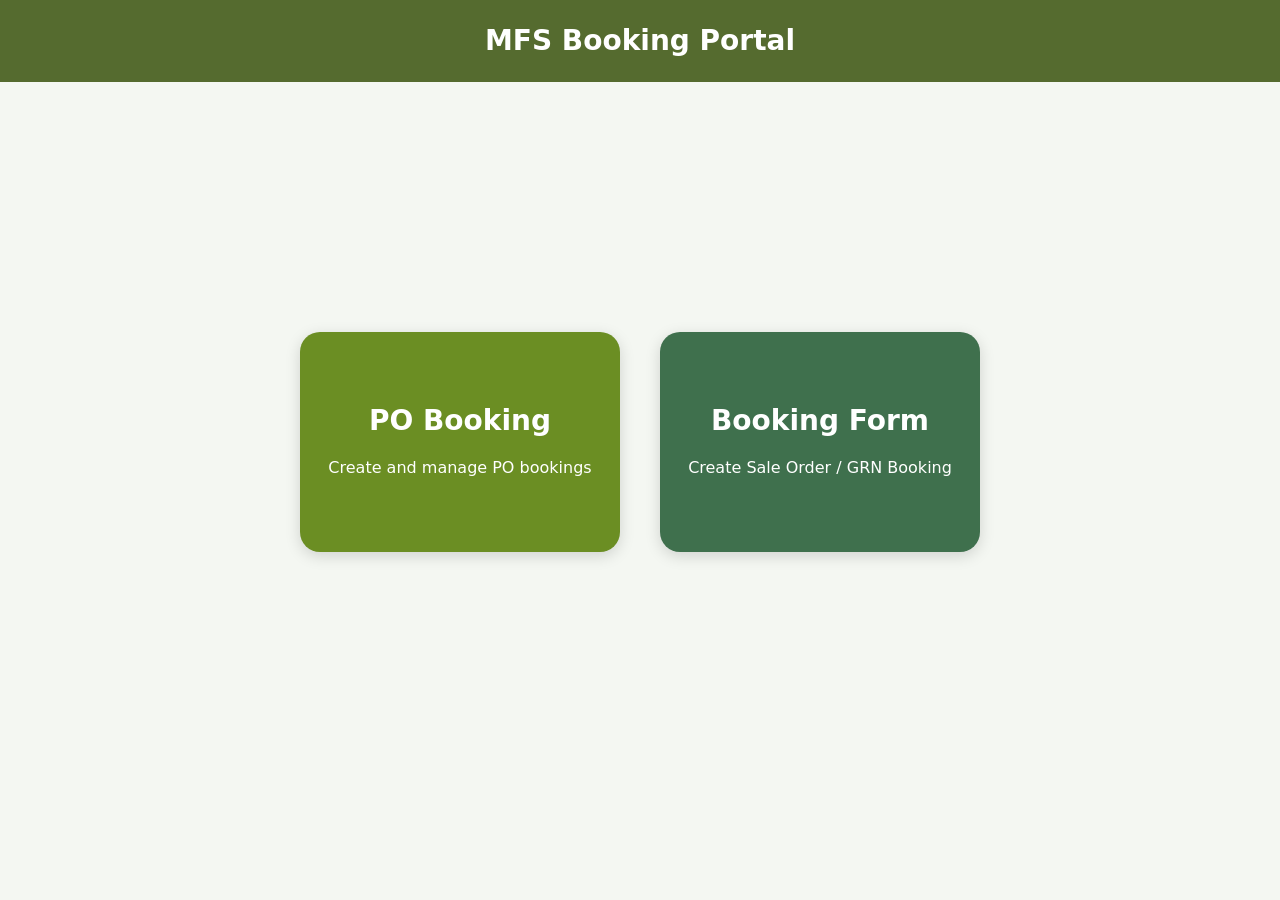
<file: index.html>
<!DOCTYPE html>
<html lang="en">

<head>

    <meta charset="UTF-8">
    <meta name="viewport" content="width=device-width, initial-scale=1.0">

    <title>MFS Booking Portal</title>

    <link href="https://cdn.jsdelivr.net/npm/bootstrap@5.3.3/dist/css/bootstrap.min.css" rel="stylesheet">

    <style>
        body {
            background: #f4f7f2;
            min-height: 100vh;
        }

        .header {
            background: #556b2f;
            color: white;
            padding: 20px;
            text-align: center;
            font-size: 28px;
            font-weight: bold;
        }

        .main-container {
            display: flex;
            justify-content: center;
            align-items: center;
            height: 80vh;
            gap: 40px;
        }

        .portal-card {
            width: 320px;
            height: 220px;
            border: none;
            border-radius: 20px;
            cursor: pointer;
            transition: 0.3s;
            box-shadow: 0px 4px 15px rgba(0, 0, 0, 0.15);
        }

        .portal-card:hover {
            transform: translateY(-8px);
        }

        .po-card {
            background: #6b8e23;
            color: white;
        }

        .booking-card {
            background: #3f704d;
            color: white;
        }

        .card-body {
            display: flex;
            flex-direction: column;
            justify-content: center;
            align-items: center;
            height: 100%;
        }

        .card-title {
            font-size: 28px;
            font-weight: bold;
        }

        .card-text {
            margin-top: 10px;
            text-align: center;
        }
    </style>

</head>

<body>

    <div class="header">
        MFS Booking Portal
    </div>

    <div class="main-container">

        <div class="card portal-card po-card" onclick="location.href='po_booking.html'">

            <div class="card-body">

                <h3 class="card-title">
                    PO Booking
                </h3>

                <p class="card-text">
                    Create and manage PO bookings
                </p>

            </div>

        </div>

        <div class="card portal-card booking-card" onclick="location.href='booking.html'">

            <div class="card-body">

                <h3 class="card-title">
                    Booking Form
                </h3>

                <p class="card-text">
                    Create Sale Order / GRN Booking
                </p>

            </div>

        </div>

    </div>

</body>

</html>
</file>
